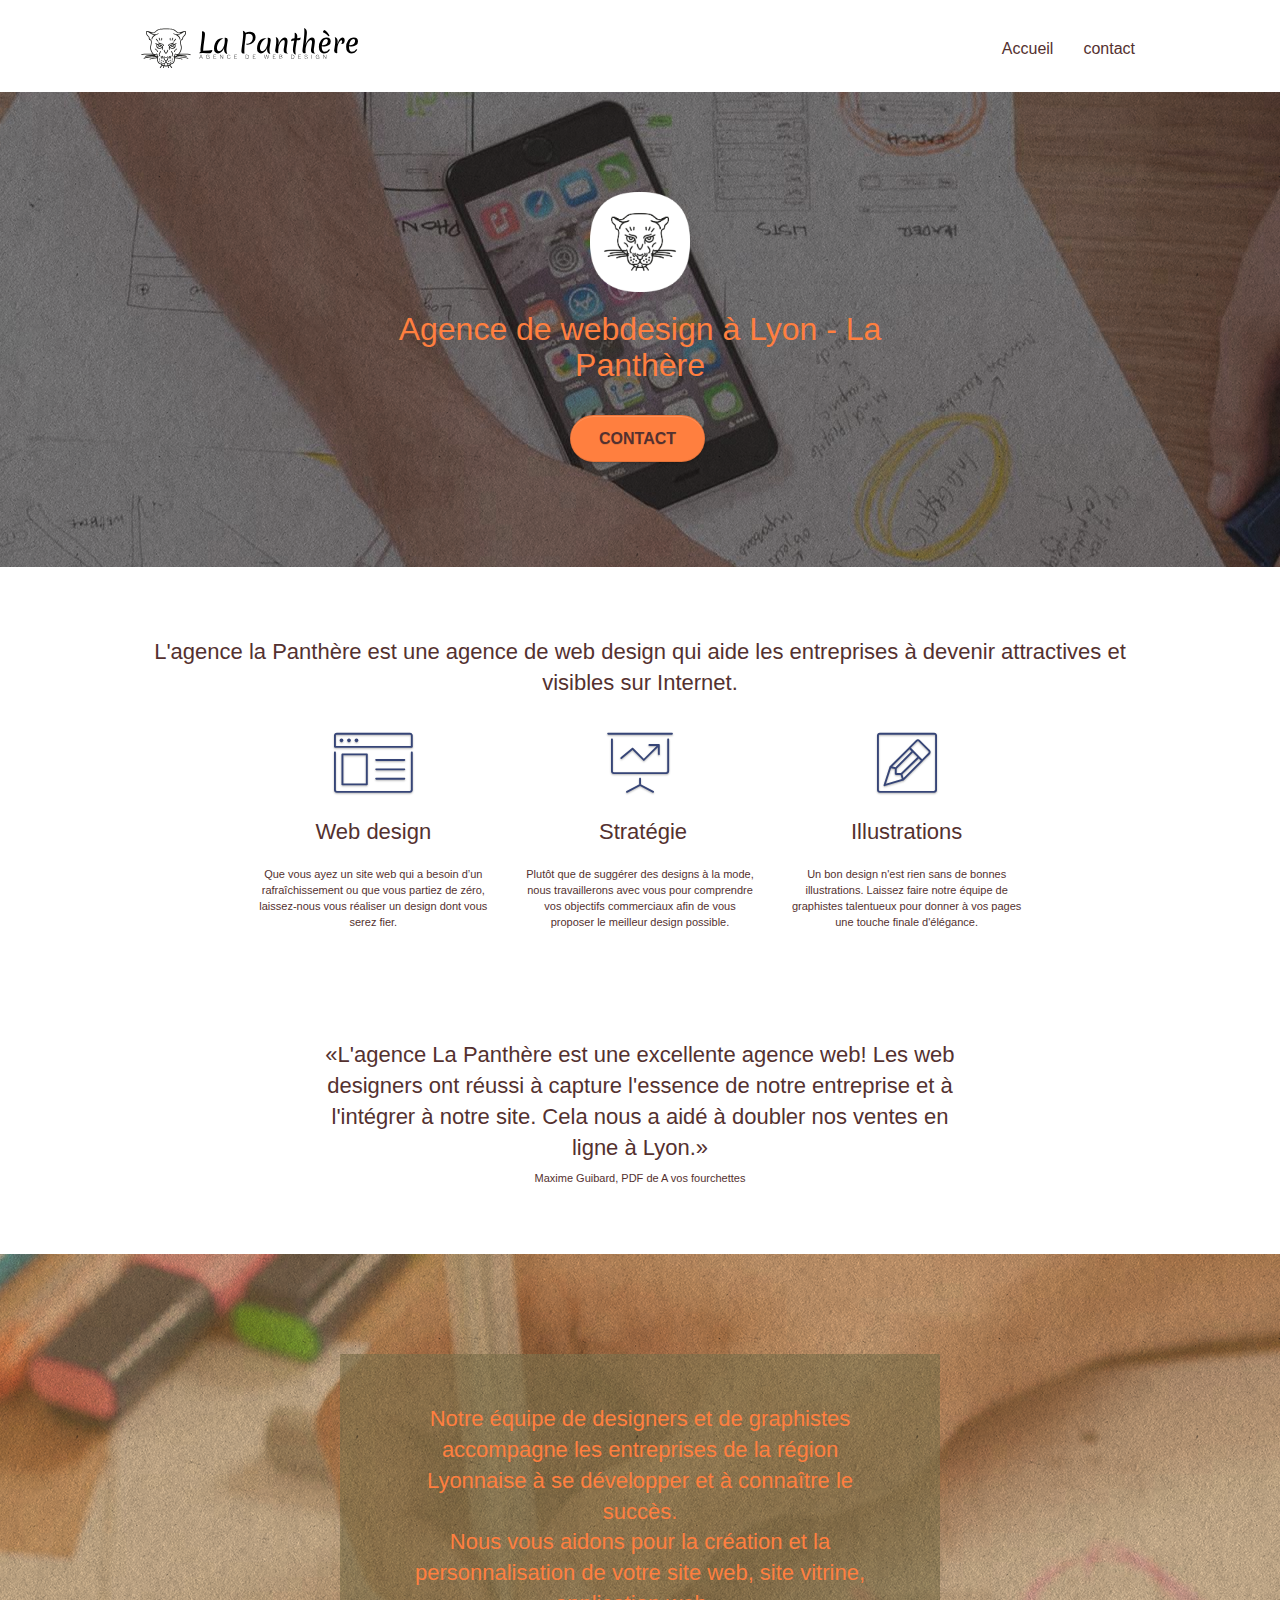
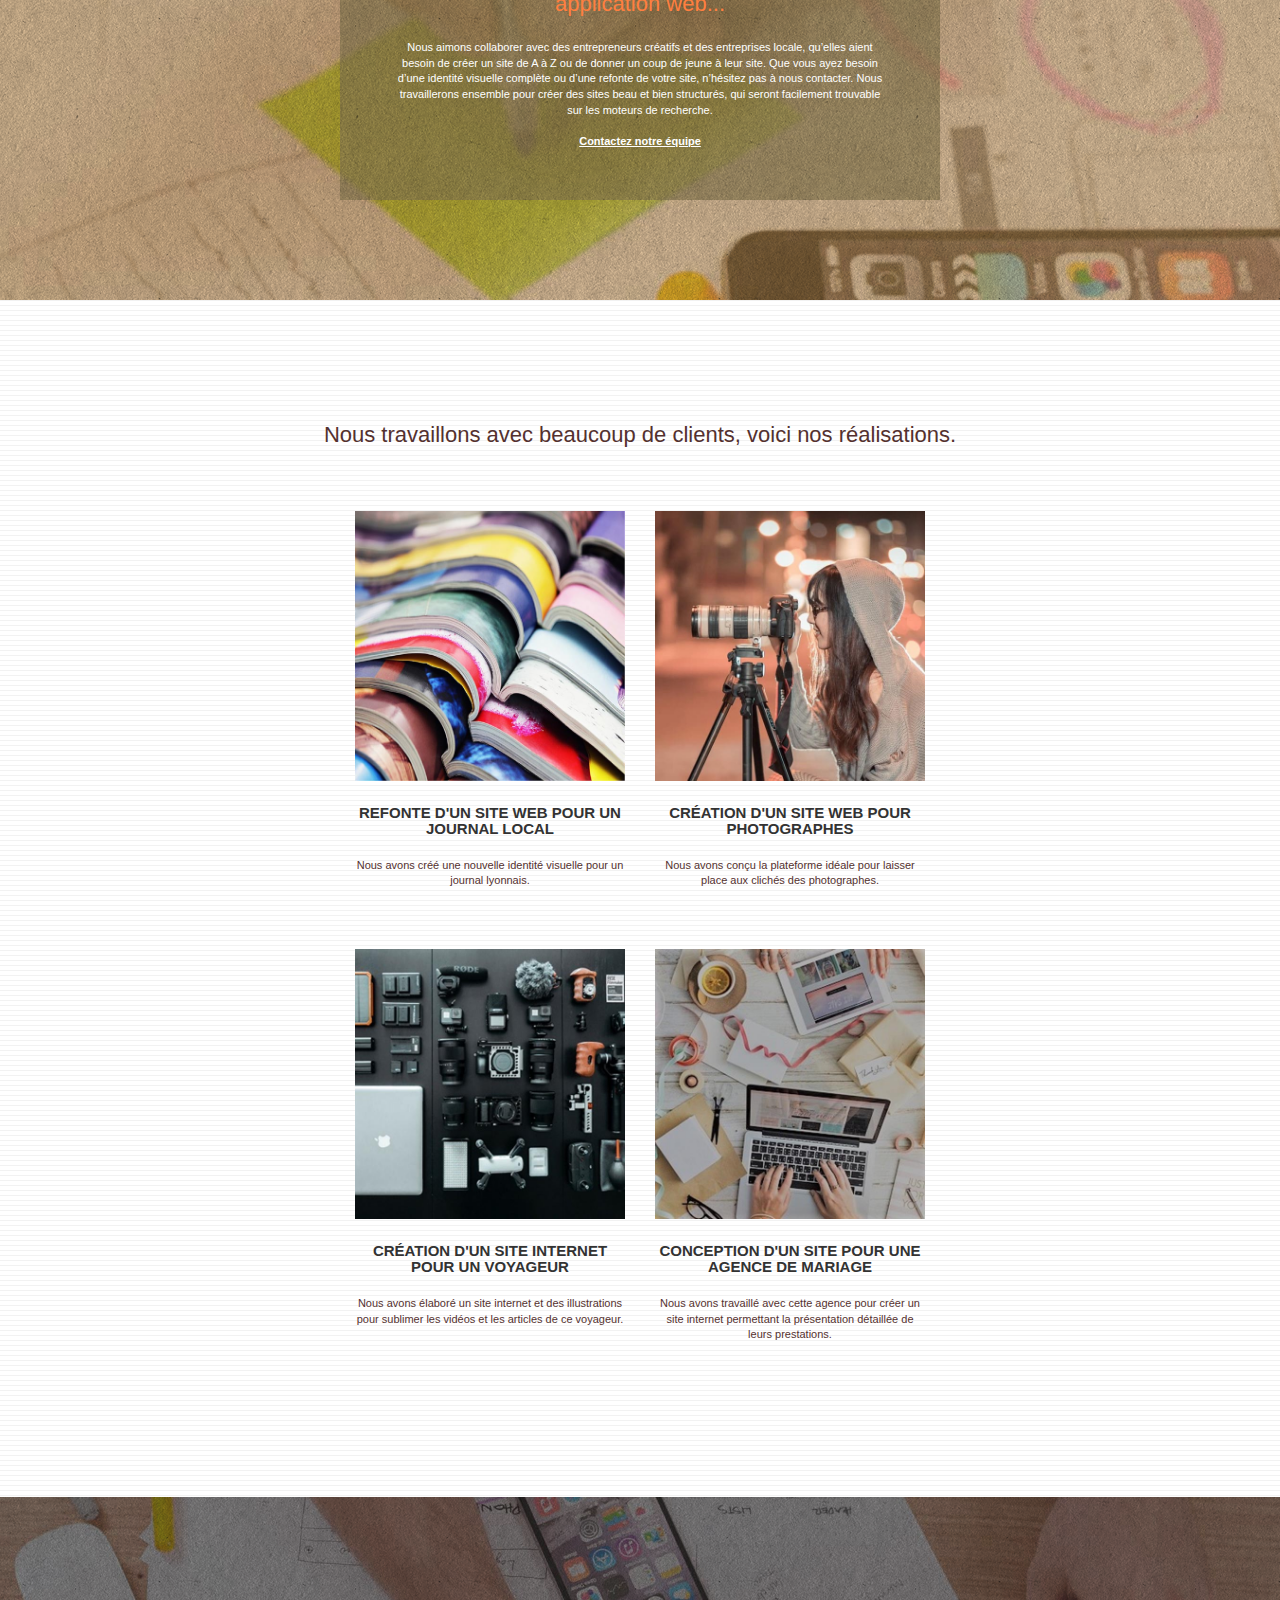
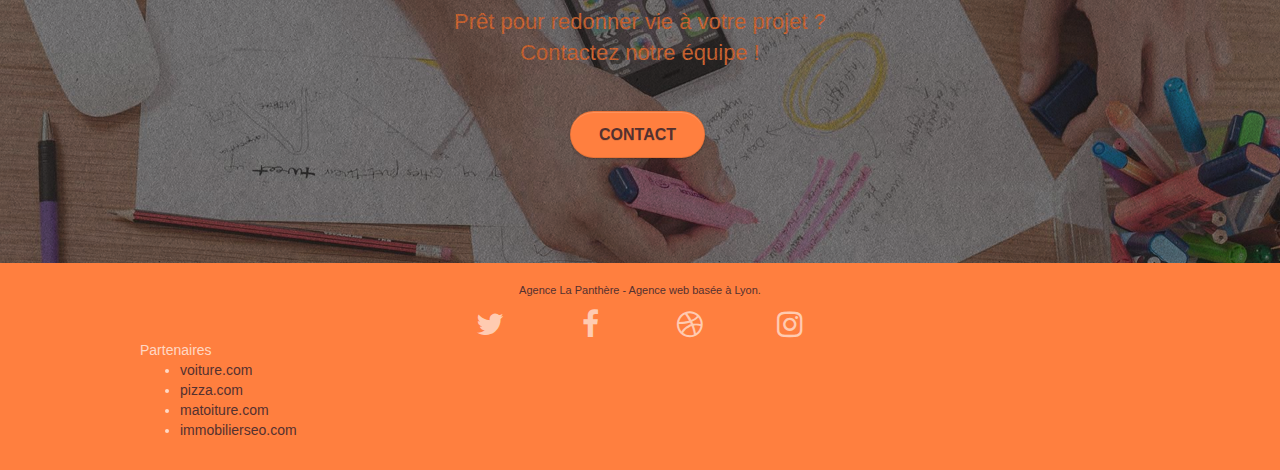
<file: index.html>
<!doctype html>
<html lang="fr">
<head>
    <meta charset="utf-8">
    <meta name="keywords" content="seo, google, site web, site internet, agence design paris, agence design, agence design,agence design,agence design,agence design,agence design,agence design,agence design,agence design">
    <meta name="description" content="L'agence de webdesign La Panthère à lyon est une entreprise spécialisée dans la création de designs pour vos sites internet. Nos experts vous accompagnent dans la personnalisation de votre projet.">
    <meta name="viewport" content="width=device-width, initial-scale=1.0, viewport-fit=cover">
    <link rel="shortcut icon" type="image/png" href="favicon.jpg">
    
	<link rel="stylesheet" type="text/css" href="./css/bootstrap.css">
	<link rel="stylesheet" type="text/css" href="style.css">
	<link rel="stylesheet" type="text/css" href="./css/font-awesome.css">
	<link rel="stylesheet" type="text/css" href="./css/et-line.css">
	
    
	<script src="./js/jquery-2.1.0.js" defer></script>
	<script src="./js/bootstrap.js" defer></script>
	<script src="./js/blocs.js" defer></script>
	<script src="./js/jquery.touchSwipe.js" defer></script>

    <title>Agence de webdesign à Lyon - La Panthère</title>

    

<!-- Analytics -->
 
<!-- Analytics END -->
    
</head>
<body>
<!-- Principal conteneur -->
<div class="page-container">
    
<!-- bloc-0 -->
<div class="bloc bgc-white l-bloc " id="bloc-0">
	<div class="container bloc-sm">

		<nav class="navbar row">
			<div class="navbar-header">
				<a class="navbar-brand" href="index.html"><img src="img/agence-la-panthere-monochrome.svg" alt="Logo de l'agence La panthère" height="40" /></a>
				<button id="nav-toggle" type="button" class="ui-navbar-toggle navbar-toggle" data-toggle="collapse" data-target=".navbar-1">
					<span class="sr-only">Toggle navigation</span><span class="icon-bar"></span><span class="icon-bar"></span><span class="icon-bar"></span>
				</button>
			</div>
			<div class="collapse navbar-collapse navbar-1 special-dropdown-nav">
				<ul class="site-navigation nav navbar-nav">
					<li>
						<a href="index.html">Accueil</a>
					</li>
					<li>
					</li>
					<li>
						<a href="contact.html">contact</a>
					</li>
				</ul>
			</div>
		</nav>
	</div>
</div>
<!-- bloc-0 END -->

<!-- bloc-1-presentation -->
<div class="bloc bgc-dark-slate-blue bg-banniere d-bloc bg-t-edge bloc-bg-texture texture-paper b-parallax" id="bloc-1-hero">
	<div class="container bloc-lg">
		<div class="row tight-width-whitespace">
			<div class="col-sm-12">
				<img src="img/logo.png" class="center-block image-resize-mode" width="100" alt="Logo de l'agence La Panthère" />
				<h1 class="text-center hero-bloc-text tc-white ">
					Agence de webdesign à Lyon - La Panthère
				</h1>
				<div class="text-center">
					<a href="contact.html" class="btn btn-lg btn-clean btn-rd cta-hero btn-atomic-tangerine" id="cta-hero">Contact</a>
				</div>
			</div>
		</div>
	</div>
</div>
<!-- bloc-1-presentation END -->

<!-- bloc-2-services -->
<div class="bloc bgc-white l-bloc" id="bloc-2-services">
	<div class="container bloc-md">
		<div class="row">
			<div class="col-sm-12 text-center">
				<h2>L'agence la Panthère est une agence de web design qui aide les entreprises à devenir attractives et visibles sur Internet.</h2>
			</div>
		</div>
		<div class="row voffset-lg med-width-whitespace">
			<div class="col-sm-4">
				<div class="text-center">
					<span class="et-icon-browser sm-shadow icon-dark-slate-blue icons icon-lg"></span>
				</div>
				<h2 class="mg-md text-center">
					Web design
				</h2>
				<p class="text-center ">
					Que vous ayez un site web qui a besoin d&rsquo;un rafraîchissement ou que vous partiez de zéro, laissez-nous vous réaliser un design dont vous serez fier.
				</p>
			</div>
			<div class="col-sm-4">
				<div class="text-center">
					<span class="et-icon-presentation sm-shadow icon-dark-slate-blue icons icon-lg"></span>
				</div>
				<h2 class="mg-md text-center">
					&nbsp;Stratégie
				</h2>
				<p class="text-center ">
					Plutôt que de suggérer des designs à la mode, nous travaillerons avec vous pour comprendre vos objectifs commerciaux afin de vous proposer le meilleur design possible.<br>
				</p>
			</div>
			<div class="col-sm-4">
				<div class="text-center">
					<span class="et-icon-edit sm-shadow icon-dark-slate-blue icons icon-lg"></span>
				</div>
				<h2 class="mg-md text-center">
					Illustrations
				</h2>
				<p class="text-center ">
					Un bon design n'est rien sans de bonnes illustrations. Laissez faire notre équipe de graphistes talentueux pour donner à vos pages une touche finale d'élégance.
				</p>
			</div>
		</div>
		<div class="row voffset-lg voffset">
			<div class="col-xs-12 col-md-8 col-md-offset-2 text-center">
				<h2><q>L'agence La Panthère est une excellente agence web! Les web designers ont réussi à capture l'essence de notre entreprise et à l'intégrer à notre site. Cela nous a aidé à doubler nos ventes en ligne à Lyon.</q>
				<p>Maxime Guibard, PDF de A vos fourchettes</p></h2>
			</div>
		</div>
	</div>
</div>
<!-- bloc-2-services END -->

<!-- bloc-3-what-i-do -->
<div class="bloc tc-white bgc-atomic-tangerine bg-presentation d-bloc bloc-bg-texture texture-paper b-parallax" id="bloc-3-what-i-do">
	<div class="container bloc-lg">
		<div class="row tight-width-whitespace black-background">
			<div class="col-sm-12">
				<h2 class="mg-md text-center tc-white">
					Notre équipe de designers et de graphistes accompagne les entreprises de la région Lyonnaise à se développer et à connaître le succès.<br> Nous vous aidons pour la création et la personnalisation de votre site web, site vitrine, application web...<br>
				</h2>
				<p class="text-center white">
					Nous aimons collaborer avec des entrepreneurs créatifs et des entreprises locale, qu’elles aient besoin de créer un site de A à Z ou de donner un coup de jeune à leur site. Que vous ayez besoin d’une identité visuelle complète ou d’une refonte de votre site, n’hésitez pas à nous contacter. Nous travaillerons ensemble pour créer des sites beau et bien structurés, qui seront facilement trouvable sur les moteurs de recherche. <br><br><a class="ltc-white bold-link" href="contact.html">Contactez notre équipe</a><br>
				</p>
			</div>
		</div>
	</div>
</div>
<!-- bloc-3-what-i-do END -->

<!-- bloc-4-portfolio -->
<div class="bloc bgc-white bg-lines-h2-bg bg-repeat l-bloc" id="bloc-4-portfolio">
	<div class="container bloc-lg">
		<div class="row">
			<div class="col-sm-12 text-center">
				<h2>Nous travaillons avec beaucoup de clients, voici nos réalisations.</h2>
			</div>
		</div>
		<div class="row tight-width-whitespace portfolio-row">
			<div class="col-sm-6">
				<a href="#" data-lightbox="img/1.jpg" data-gallery-id="gallery-1" data-caption="Refonte d'un site web pour un journal local" data-frame="snapshot-lb"><img src="img/1.jpg" alt="photographie d'une pile de magazines" class="img-responsive portfolio-thumb" /></a>
				<h3 class="mg-md text-center">
					Refonte d'un site web pour un journal local
				</h3>
				<p class="text-center">
					Nous avons créé une nouvelle identité visuelle pour un journal lyonnais.
				</p>
			</div>
			<div class="col-sm-6">
				<a href="#" data-lightbox="img/2.jpg" data-gallery-id="gallery-1" data-caption="Création d'un site web pour photographes" data-frame="snapshot-lb"><img src="img/2.jpg" class="img-responsive portfolio-thumb" alt="Photographie d'une photographe en action" /></a>
				<h3 class="mg-md text-center">
					Création d'un site web pour photographes
				</h3>
				<p class="text-center">
					Nous avons conçu la plateforme idéale pour laisser place aux clichés des photographes.
				</p>
			</div>
		</div>
		<div class="row tight-width-whitespace portfolio-row">
			<div class="col-sm-6">
				<a href="#" data-lightbox="img/3.jpg" data-gallery-id="gallery-1" data-caption="Création d'un site internet pour un voyageur" data-frame="snapshot-lb"><img src="img/3.jpg" class="img-responsive portfolio-thumb" alt="photographie de matériel de photographie"/></a>
				<h3 class="mg-md text-center">
					Création d'un site internet pour un voyageur
				</h3>
				<p class="text-center">
					Nous avons élaboré un site internet et des illustrations pour sublimer les vidéos et les articles de ce voyageur.
				</p>
			</div>
			<div class="col-sm-6">
				<a href="#" data-lightbox="img/4.jpg" data-gallery-id="gallery-1" data-caption="Conception d'un site pour une agence de mariage" data-frame="snapshot-lb"><img src="img/4.jpg" class="img-responsive portfolio-thumb" alt="photographie du bureau d'une organisatrice de mariage" /></a>
				<h3 class="mg-md text-center">
					Conception d'un site pour une agence de mariage
				</h3>
				<p class="text-center">
					Nous avons travaillé avec cette agence pour créer un site internet permettant la présentation détaillée de leurs prestations.
				</p>
			</div>
		</div>
	</div>
</div>
<!-- bloc-4-portfolio END -->

<!-- bloc-5-cta -->
<div class="bloc bgc-dark-slate-blue bg-banniere d-bloc bloc-bg-texture texture-paper" id="bloc-5-cta">
	<div class="container bloc-lg">
		<div class="row">
			<h2 class="mg-md text-center tc-white">
				Prêt pour redonner vie à votre projet ?<br>Contactez notre équipe !
			</h2>
			<div class="col-sm-12 text-center">
				<a href="contact.html" class="btn btn-atomic-tangerine btn-clean btn-rd btn-lg cta-hero">Contact</a>
			</div>
		</div>
	</div>
</div>
<!-- bloc-5-cta END -->

<!-- Footer - bloc-8 -->
<div class="bloc bgc-atomic-tangerine d-bloc" id="bloc-8">
	<div class="container bloc-sm">
		<div class="row">
			<div class="col-sm-12">
				<p class="text-center">
					Agence La Panthère - Agence web basée à Lyon.<br>
				</p>
				<div class="row row-no-gutters social">
					<div class="col-sm-3">
						<div class="text-center">
							<a class="social" href="index.html"><span class="fa fa-twitter icon-md"></span></a>
						</div>
					</div>
					<div class="col-sm-3">
						<div class="text-center">
							<a class="social" href="index.html"><span class="fa fa-facebook icon-md"></span></a>
						</div>
					</div>
					<div class="col-sm-3">
						<div class="text-center">
							<a class="social" href="index.html"><span class="fa fa-dribbble icon-md"></span></a>
						</div>
					</div>
					<div class="col-sm-3">
						<div class="text-center">
							<a class="social" href="index.html"><span class="fa fa-instagram icon-md"></span></a>
						</div>
					</div>
				</div>
				<div class="row">
					<div class="col-sm-4">
						Partenaires
							<ul>
								<li><a href="voiture.com">voiture.com</a></li>
								<li><a href="pizza.com">pizza.com</a></li>
								<li><a href="matoiture.com">matoiture.com</a></li>
								<li><a href="immobilierseo.com">immobilierseo.com</a></li>
							</ul>		
					</div>					
				</div>
			</div>
		</div>
	</div>
</div>
<!-- Footer - bloc-8 END -->

</div>
<!-- Principal conteneur END -->
    

</body>
</html>
</file>
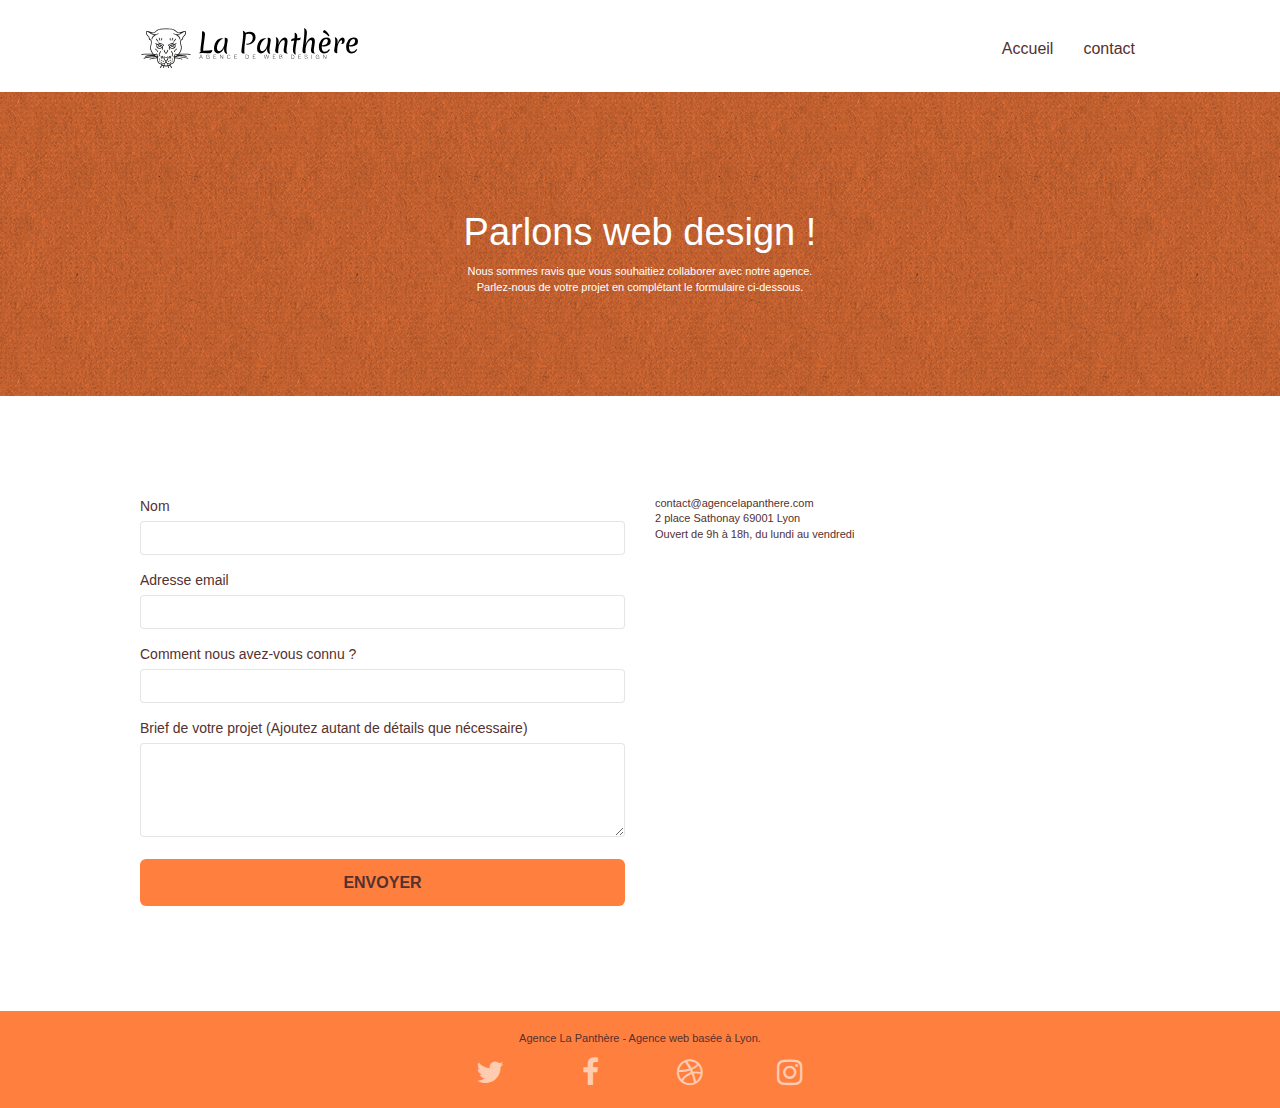
<file: contact.html>
<!doctype html>
<html lang="fr">
<head>
    <meta charset="utf-8">
    <meta name="keywords" content="">
    <meta name="description" content="L'agence de webdesign La Panthère à lyon est une entreprise spécialisée dans la création de designs pour vos sites internet. Nos experts vous accompagnent dans la personnalisation de votre projet.">
    <meta name="viewport" content="width=device-width, initial-scale=1.0, viewport-fit=cover">
    <link rel="shortcut icon" type="image/png" href="favicon.jpg">
    
	<link rel="stylesheet" type="text/css" href="./css/bootstrap.css">
	<link rel="stylesheet" type="text/css" href="style.css">
	<link rel="stylesheet" type="text/css" href="./css/font-awesome.css">
	<link rel="stylesheet" type="text/css" href="./css/et-line.css">
	
    
	<script src="./js/jquery-2.1.0.js" defer></script>
	<script src="./js/bootstrap.js" defer></script>
	<script src="./js/blocs.js" defer></script>
	<script src="./js/jqBootstrapValidation.js" defer></script>
	<script src="./js/formHandler.js" defer></script>
    <title>contact</title>

    
<!-- Analytics -->
 
<!-- Analytics END -->
    
</head>
<body>
<!-- Principal conteneur -->
<div class="page-container">
    
<!-- bloc-0 -->
<div class="bloc bgc-white l-bloc " id="bloc-0">
	<div class="container bloc-sm">
		<nav class="navbar row">
			<div class="navbar-header">
				<a class="navbar-brand" href="index.html"><img src="img/agence-la-panthere-monochrome.svg" alt="Logo agence La Panthère" height="40" /></a>
				<button id="nav-toggle" type="button" class="ui-navbar-toggle navbar-toggle" data-toggle="collapse" data-target=".navbar-1">
					<span class="sr-only">Toggle navigation</span><span class="icon-bar"></span><span class="icon-bar"></span><span class="icon-bar"></span>
				</button>
			</div>
			<div class="collapse navbar-collapse navbar-1 special-dropdown-nav">
				<ul class="site-navigation nav navbar-nav">
					<li>
						<a href="index.html">Accueil</a>
					</li>
					<li>
					</li>
					<li>
						<a href="contact.html">contact</a>
					</li>
				</ul>
			</div>
		</nav>
	</div>
</div>
<!-- bloc-0 END -->

<!-- bloc-6 -->
<div class="bloc bg-dots-bg bg-repeat bgc-atomic-tangerine d-bloc bloc-bg-texture texture-paper" id="bloc-6">
	<div class="container bloc-lg">
		<div class="row">
			<div class="col-sm-12">
				<h1 class="text-center hero-bloc-text ltc-white">
					Parlons web design !
				</h1>
				<p class="text-center mg-lg ltc-white tight-width-whitespace">
					Nous sommes ravis que vous souhaitiez collaborer avec notre agence.<br>
					Parlez-nous de votre projet en complétant le formulaire ci-dessous.
				</p>
			</div>
		</div>
	</div>
</div>
<!-- bloc-6 END -->

<!-- bloc-7 -->
<div class="bloc bgc-white l-bloc" id="bloc-7">
	<div class="container bloc-lg">
		<div class="row">
			<div class="col-sm-6">
				<form id="form_1" novalidate success-msg="Your message has been sent." fail-msg="Sorry it seems that our mail server is not responding, Sorry for the inconvenience!">
					<div class="form-group">
						<label>
							Nom
						</label>
						<input id="name" class="form-control" required />
					</div>
					<div class="form-group">
						<label>
							Adresse email
						</label>
						<input id="email" class="form-control" type="email" required />
					</div>
					<div class="form-group">
						<label>
							Comment nous avez-vous connu ?
						</label>
						<input class="form-control" type="email" required id="input_504" />
					</div>
					<div class="form-group">
						<label>
							Brief de votre projet (Ajoutez autant de détails que nécessaire)<br>
						</label><textarea id="message" class="form-control" rows="4" cols="50" required></textarea>
					</div> 
					<button class="bloc-button btn btn-lg btn-block cta-hero btn-atomic-tangerine" type="submit">
						Envoyer
					</button>
				</form>
			</div>
			<div class="col-sm-6">
				<p>
					contact@agencelapanthere.com<br>2 place Sathonay 69001 Lyon<br>Ouvert de 9h à 18h, du lundi au vendredi<br>
				</p>
			</div>
		</div>
	</div>
</div>
<!-- bloc-7 END -->

<!-- ScrollToTop Button -->
<a class="bloc-button btn btn-d scrollToTop" onclick="scrollToTarget('1')"><span class="fa fa-chevron-up"></span></a>
<!-- ScrollToTop Button END-->


<!-- Footer - bloc-8 -->
<div class="bloc bgc-atomic-tangerine d-bloc" id="bloc-8">
	<div class="container bloc-sm">
		<div class="row">
			<div class="col-sm-12">
				<p class="text-center">
					Agence La Panthère - Agence web basée à Lyon.<br>
				</p>
				<div class="row row-no-gutters social">
					<div class="col-sm-3">
						<div class="text-center">
							<a class="social" href="index.html"><span class="fa fa-twitter icon-md"></span></a>
						</div>
					</div>
					<div class="col-sm-3">
						<div class="text-center">
							<a class="social" href="index.html"><span class="fa fa-facebook icon-md"></span></a>
						</div>
					</div>
					<div class="col-sm-3">
						<div class="text-center">
							<a class="social" href="index.html"><span class="fa fa-dribbble icon-md"></span></a>
						</div>
					</div>
					<div class="col-sm-3">
						<div class="text-center">
							<a class="social" href="index.html"><span class="fa fa-instagram icon-md"></span></a>
						</div>
					</div>
				</div>
			</div>
		</div>
	</div>
</div>
<!-- Footer - bloc-8 END -->

</div>
<!-- Principal conteneur END -->
    

</body>
</html>
</file>
<file: style.css>
body {
    margin: 0;
    padding: 0;
    background: #FFF;
    overflow-x: hidden;
    -webkit-font-smoothing: antialiased;
    -moz-osx-font-smoothing: grayscale;
}

a,
button {
    transition: all .3s ease-in-out;
    outline: none!important;
}

a:hover {
    text-decoration: none;
    cursor: pointer;
}

#page-loading-blocs-notifaction {
    position: fixed;
    top: 0;
    bottom: 0;
    width: 100%;
    z-index: 100000;
    background: #FFFFFF url("img/pageload-spinner.gif") no-repeat center center;
}

.bloc {
    width: 100%;
    clear: both;
    background: 50% 50% no-repeat;
    padding: 0 50px;
    -webkit-background-size: cover;
    -moz-background-size: cover;
    -o-background-size: cover;
    background-size: cover;
    position: relative;
}

.bloc .container {
    padding-left: 0;
    padding-right: 0;
}

.bloc-lg {
    padding: 100px 50px;
}

.bloc-md {
    padding: 50px;
}

.bloc-sm {
    padding: 20px 50px;
}

.bg-center,
.bg-l-edge,
.bg-r-edge,
.bg-t-edge,
.bg-b-edge,
.bg-tl-edge,
.bg-bl-edge,
.bg-tr-edge,
.bg-br-edge,
.bg-repeat {
    -webkit-background-size: auto!important;
    -moz-background-size: auto!important;
    -o-background-size: auto!important;
    background-size: auto!important;
}

.bg-repeat {
    background: repeat;
}

.bg-t-edge {
    background: top no-repeat;
}

.bloc-bg-texture::before {
    content: "";
    background-size: 2px 2px;
    position: absolute;
    top: 0;
    bottom: 0;
    left: 0;
    right: 0;
}

.texture-paper::before {
    background: url("img/texture-paper.png");
    background-size: 280px 280px;
}

.d-bloc {
    color: rgba(255, 255, 255, .7);
}

.d-bloc button:hover {
    color: rgba(255, 255, 255, .9);
}

.d-bloc .icon-round,
.d-bloc .icon-square,
.d-bloc .icon-rounded,
.d-bloc .icon-semi-rounded-a,
.d-bloc .icon-semi-rounded-b {
    border-color: rgba(255, 255, 255, .9);
}

.d-bloc .divider-h span {
    border-color: rgba(255, 255, 255, .2);
}

.d-bloc .a-btn,
.d-bloc .navbar a,
.d-bloc .navbar-brand,
.d-bloc a .icon-sm,
.d-bloc a .icon-md,
.d-bloc a .icon-lg,
.d-bloc a .icon-xl,
.d-bloc h1 a,
.d-bloc h2 a,
.d-bloc h3 a,
.d-bloc h4 a,
.d-bloc h5 a,
.d-bloc h6 a,
.d-bloc p a {
    color: rgba(255, 255, 255, .6);
}

.d-bloc .a-btn:hover,
.d-bloc .navbar a:hover,
.d-bloc .navbar-brand:hover,
.d-bloc a:hover .icon-sm,
.d-bloc a:hover .icon-md,
.d-bloc a:hover .icon-lg,
.d-bloc a:hover .icon-xl,
.d-bloc h1 a:hover,
.d-bloc h2 a:hover,
.d-bloc h3 a:hover,
.d-bloc h4 a:hover,
.d-bloc h5 a:hover,
.d-bloc h6 a:hover,
.d-bloc p a:hover {
    color: rgba(255, 255, 255, 1);
}

.d-bloc .navbar-toggle .icon-bar {
    background: rgba(255, 255, 255, 1);
}

.d-bloc .btn-wire,
.d-bloc .btn-wire:hover {
    color: rgba(255, 255, 255, 1);
    border-color: rgba(255, 255, 255, 1);
}

.d-bloc .panel {
    color: rgba(0, 0, 0, .5);
}

.d-bloc .panel button:hover {
    color: rgba(0, 0, 0, .7);
}

.d-bloc .panel icon {
    border-color: rgba(0, 0, 0, .7);
}

.d-bloc .panel .divider-h span {
    border-color: rgba(0, 0, 0, .1);
}

.d-bloc .panel .a-btn {
    color: rgba(0, 0, 0, .6);
}

.d-bloc .panel .a-btn:hover {
    color: rgba(0, 0, 0, 1);
}

.d-bloc .panel .btn-wire,
.d-bloc .panel .btn-wire:hover {
    color: rgba(0, 0, 0, .7);
    border-color: rgba(0, 0, 0, .3);
}

.d-bloc .panel,
.l-bloc {
    color: rgba(0, 0, 0, .5);
}

.d-bloc .panel button:hover,
.l-bloc button:hover {
    color: rgba(0, 0, 0, .7);
}

.l-bloc .icon-round,
.l-bloc .icon-square,
.l-bloc .icon-rounded,
.l-bloc .icon-semi-rounded-a,
.l-bloc .icon-semi-rounded-b {
    border-color: rgba(0, 0, 0, .7);
}

.d-bloc .panel .divider-h span,
.l-bloc .divider-h span {
    border-color: rgba(0, 0, 0, .1);
}

.d-bloc .panel .a-btn,
.l-bloc .a-btn,
.l-bloc .navbar a,
.l-bloc .navbar-brand,
.l-bloc a .icon-sm,
.l-bloc a .icon-md,
.l-bloc a .icon-lg,
.l-bloc a .icon-xl,
.l-bloc h1 a,
.l-bloc h2 a,
.l-bloc h3 a,
.l-bloc h4 a,
.l-bloc h5 a,
.l-bloc h6 a,
.l-bloc p a {
    color: rgba(0, 0, 0, .6);
}

.d-bloc .panel .a-btn:hover,
.l-bloc .a-btn:hover,
.l-bloc .navbar a:hover,
.l-bloc .navbar-brand:hover,
.l-bloc a:hover .icon-sm,
.l-bloc a:hover .icon-md,
.l-bloc a:hover .icon-lg,
.l-bloc a:hover .icon-xl,
.l-bloc h1 a:hover,
.l-bloc h2 a:hover,
.l-bloc h3 a:hover,
.l-bloc h4 a:hover,
.l-bloc h5 a:hover,
.l-bloc h6 a:hover,
.l-bloc p a:hover {
    color: rgba(0, 0, 0, 1);
}

.l-bloc .navbar-toggle .icon-bar {
    color: rgba(0, 0, 0, .6);
}

.d-bloc .panel .btn-wire,
.d-bloc .panel .btn-wire:hover,
.l-bloc .btn-wire,
.l-bloc .btn-wire:hover {
    color: rgba(0, 0, 0, .7);
    border-color: rgba(0, 0, 0, .3);
}

.voffset {
    margin-top: 30px;
}

.voffset-lg {
    margin-top: 80px;
}

.row-no-gutters {
    margin-right: 0;
    margin-left: 0;
}

.row.row-no-gutters > [class^="col-"],
.row.row-no-gutters > [class*=" col-"] {
    padding-right: 0;
    padding-left: 0;
}

#bloc-1-hero h1 {
    font-size: 32px;
}

.navbar {
    margin-bottom: 0;
    z-index: 1;
}

.navbar-brand {
    height: auto;
    padding: 3px 15px;
    font-size: 25px;
    font-weight: normal;
    font-weight: 600;
    line-height: 44px;
}

.navbar-brand img {
    max-height: 200px;
    margin: 0 5px 0 0;
    display: inline;
}

.navbar-brand img[src$=svg] {
    min-width: 100px;
}

.nav-center .navbar-brand img {
    margin: 0;
}

.navbar .nav {
    padding-top: 2px;
    margin-right: -16px;
    float: right;
    z-index: 1;
}

.nav > li {
    float: left;
    margin-top: 4px;
    font-size: 16px;
}

.navbar-nav .open .dropdown-menu > li > a {
    text-align: inherit;
}

.nav > li a:hover,
.nav > li a:focus {
    background: transparent;
}

.navbar-toggle {
    margin: 10px 10px 0 0;
    border: 0px;
}

.navbar-toggle:hover {
    background: transparent!important;
}

.navbar-toggle .icon-bar {
    background-color: rgba(0, 0, 0, .5);
    width: 26px;
}

.nav-invert .navbar .nav {
    float: left;
}

.nav-invert .navbar-header,
.nav-invert .navbar-brand {
    float: right;
    position: relative;
    z-index: 2;
}

@media (min-width: 768px) {
    .site-navigation {
        position: absolute;
        top: 50%;
        right: 20px;
        transform: translate(0, -50%);
        -webkit-transform: translateY(-50%);
    }
    .nav > li .dropdown-menu a,
    .nav > li .dropdown-menu a:hover {
        color: #484848;
    }
    .nav-invert .site-navigation {
        left: 0;
        right: 0;
    }
    .nav-center {
        text-align: center;
    }
    .nav-center .navbar-header {
        width: 100%;
    }
    .nav-center .navbar-header,
    .nav-center .navbar-brand,
    .nav-center .nav > li {
        float: none;
        display: inline-block;
    }
    .nav-center .site-navigation {
        position: relative;
        width: 100%;
        right: 0;
        margin-right: 0px;
        margin-top: 20px;
    }
    .nav-center.mini-nav .navbar-toggle {
        float: none;
        margin: 10px auto 0;
    }
}

.nav > li > .dropdown a {
    background: none!important;
    display: block;
    padding: 14px 15px;
}

nav .caret {
    margin: 0 5px;
}

.dropdown-menu .dropdown-menu {
    top: -8px;
    left: 100%;
}

.dropdown-menu .dropmenu-flow-right {
    top: 100%;
    left: 0;
    margin-left: -1px;
    border-top-left-radius: 0;
    border-top-right-radius: 0;
}

.dropdown-menu .dropdown span {
    border: 4px solid black;
    border-top-color: transparent;
    border-right-color: transparent;
    border-bottom-color: transparent;
    margin: 6px -5px 0 0!important;
    float: right;
}

.mg-md {
    margin-top: 10px;
    margin-bottom: 20px;
}

.mg-lg {
    margin-top: 10px;
    margin-bottom: 40px;
}

.btn {
    margin: 0 5px 5px 0;
}

.btn.pull-right {
    margin: 0 0 5px 5px;
}

.btn-d,
.btn-d:hover,
.btn-d:focus {
    color: #FFF;
    background: rgba(0, 0, 0, .3);
}

button {
    outline: none!important;
}

.btn-rd {
    border-radius: 40px;
}

.btn-clean {
    border: 1px solid rgba(0, 0, 0, .08);
    border-bottom-color: rgba(0, 0, 0, .1);
    text-shadow: 0 1px 0 rgba(0, 0, 1, .1);
    box-shadow: 0 1px 3px rgba(0, 0, 1, .25), inset 0 1px 0 0 rgba(255, 255, 255, .15);
}

.icon-md {
    font-size: 30px!important;
}

.icon-lg {
    font-size: 60px!important;
}

.sm-shadow {
    text-shadow: 0 1px 2px rgba(0, 0, 0, .3);
}

.panel-sq,
.panel-sq .panel-heading,
.panel-sq .panel-footer {
    border-radius: 0;
}

.panel-rd {
    border-radius: 30px;
}

.panel-rd .panel-heading {
    border-radius: 29px 29px 0 0;
}

.panel-rd .panel-footer {
    border-radius: 0 0 29px 29px;
}

.form-control {
    border-color: rgba(0, 0, 0, .1);
    box-shadow: none;
}

.scrollToTop {
    width: 40px;
    height: 40px;
    position: fixed;
    bottom: 20px;
    right: 20px;
    opacity: 0;
    z-index: 500;
    transition: all .3s ease-in-out;
}

.scrollToTop span {
    margin-top: 6px;
}

.showScrollTop {
    font-size: 14px;
    opacity: 1;
}

a[data-lightbox] {
    position: relative;
    display: block;
    text-align: center;
}

a[data-lightbox]:hover::before {
    content: "+";
    font-family: "HelveticaNeue-Light", "Helvetica Neue Light", "Helvetica Neue", Helvetica, Arial;
    font-size: 32px;
    width: 50px;
    height: 50px;
    margin-left: -25px;
    border-radius: 50%;
    background: rgba(0, 0, 0, .6);
    color: #FFF;
    font-weight: 100;
    z-index: 1;
    position: absolute;
    top: 50%;
    transform: translateY(-50%);
    -webkit-transform: translateY(-50%);
}

a[data-lightbox]:hover img {
    opacity: 0.6;
    -webkit-animation-fill-mode: none;
    animation-fill-mode: none;
}

#lightbox-modal {
    display: flex;
    align-items: center;
}

#lightbox-modal .modal-dialog {
    width: 90%;
    max-width: 900px;
    margin: 0 auto 0;
}

#lightbox-modal .modal-dialog img {
    max-height: 90vh;
    margin: 0 auto;
}

.lightbox-caption {
    padding: 20px;
    color: #FFF;
    background: rgba(0, 0, 0, .5);
    position: absolute;
    left: 15px;
    right: 15px;
    bottom: 5px;
}

.close-lightbox {
    color: #FFF;
    font-size: 30px;
    position: absolute;
    top: 20px;
    right: 20px;
    z-index: 20;
    background: rgba(0, 0, 0, .5);
    border: none;
    line-height: 30px;
    padding: 0 9px 5px;
    opacity: 0.3;
}

.close-lightbox:hover,
.next-lightbox:hover,
.prev-lightbox:hover {
    opacity: 1.0;
    color: #FFF;
}

.next-lightbox,
.prev-lightbox {
    font-size: 20px;
    color: rgba(255, 255, 255, .9);
    background: rgba(0, 0, 0, .5);
    transition: all .2s ease-in-out;
    position: absolute;
    top: 45%;
    z-index: 1;
    opacity: 0.4;
}

.next-lightbox {
    padding: 6px 8px 1px 13px;
    right: 25px;
}

.prev-lightbox {
    padding: 6px 13px 1px 10px;
    left: 25px;
}

.snapshot-lb .modal-body {
    padding-bottom: 45px;
}

.snapshot-lb .lightbox-caption {
    padding: 0;
    color: rgba(0, 0, 0, .5);
    background: none;
}

h1,
h2,
h3,
h4,
h5,
h6,
p,
label,
.btn,
a {
    font-family: "helvetica";
    font-weight: 400;
    color: #54312F!important;
}

.container {
    max-width: 1000px;
}

.hero-bloc-text {
    font-size: 38px;
}

.hero-bloc-text-sub {
    font-size: 36px;
}

.statement-bloc-text {
    line-height: 26px;
    font-style: italic;
    font-size: 20px;
    text-align: center;
    font-weight: lighter;
    max-width: 520px;
    margin: auto auto auto auto;
}

p {
    font-size: 11px;
}

.tight-width-whitespace {
    max-width: 600px;
    margin: auto auto auto auto;
}

.h1 {
    font-size: 20px;
    font-family: "Open Sans";
}

.cta-hero {
    margin-top: 22px;
    color: #FFFFFF!important;
    text-transform: uppercase;
    padding: 12px 28px 12px 28px;
    font-size: 16px;
    font-weight: 700;
}

.social {
    max-width: 400px;
    margin: auto auto auto auto;
}

h2 {
    font-size: 22px;
    line-height: 1.4em;
}

h3 {
    font-size: 15px;
    text-transform: uppercase;
    font-weight: 700;
    color: #333333!important;
}

.med-width-whitespace {
    max-width: 800px;
    margin: auto auto auto auto;
    box-shadow: 0px 0px 0px #000000;
}

h1 {
    color: #333333!important;
}

h4 {
    color: #333333!important;
}

.icons {
    margin-bottom: 14px;
    margin-top: 24px;
}

.white {
    color: #FFFFFF!important;
}

.portfolio-thumb {
    margin-bottom: 24px;
}

.portfolio-row {
    margin-bottom: 44px;
    margin-top: 50px;
}

.avatar {
    box-shadow: 0px 4px 9px rgba(0, 0, 0, 0.3);
}

.black-background {
    background-color: rgba(165, 147, 99, 0.7);
    padding: 40px 40px 40px 40px;
}

.bold-link {
    font-weight: 900;
    text-decoration: underline!important;
}

.bgc-white {
    background-color: #FFFFFF;
}

.bgc-dark-slate-blue {
    background-color: #364577;
}

.bgc-atomic-tangerine {
    background-color: #ff7f3f;
}

.tc-white {
    color:#ff7f3f!important;
}

.btn-atomic-tangerine {
    background:#ff7f3f;
    color: #54312F!important;
}

.btn-atomic-tangerine:hover {
    background: #c27956!important;
    color: #FFFFFF!important;
}

.ltc-white {
    color: #FFFFFF!important;
}

.ltc-white:hover {
    color: #cccccc!important;
}

.ltc-atomic-tangerine {
    color: #ff7f3f!important;
}

.ltc-atomic-tangerine:hover {
    color: #c27956!important;
}

.icon-dark-slate-blue {
    color: #364577!important;
    border-color: #364577!important;
}

.bg-dots-bg {
    background-image: url("img/dots-bg.png");
}

.bg-lines-h2-bg {
    background-image: url("img/lines-h2-bg.png");
}

.bg-banniere {
    background-image: url("img/Large/agence-la-panthere.jpg");
}

.bg-presentation {
    background-image: url("img/Large/image-de-presentation.jpg");
}

@media (max-width: 1024px) {
    .bloc {
        padding-left: 20px;
        padding-right: 20px;
    }
    .bloc.full-width-bloc,
    .bloc-tile-2.full-width-bloc .container,
    .bloc-tile-3.full-width-bloc .container,
    .bloc-tile-4.full-width-bloc .container {
        padding-left: 0;
        padding-right: 0;
    }
}

@media (max-width: 992px) and (min-width: 768px) {
    .navbar .nav {
        max-width: 80%
    }
    .nav-center.navbar .nav {
        max-width: 100%
    }
}

@media (max-width: 991px) {
    .container {
        width: 100%;
    }
    .page-container,
    #hero-bloc {
        overflow-x: hidden;
        position: relative;
    }
    .bloc {
        padding-left: constant(safe-area-inset-left);
        padding-right: constant(safe-area-inset-right);
    }
    .bloc-group,
    .bloc-group .bloc {
        display: block;
        width: 100%;
    }
    .bloc-fill-screen .fill-bloc-top-edge,
    .bloc-fill-screen .fill-bloc-bottom-edge {
        padding: 0 20px;
        padding-left: constant(safe-area-inset-left);
        padding-right: constant(safe-area-inset-right);
    }
}

@media (max-width: 767px) {    
    .page-container {
        overflow-x: hidden;
        position: relative;
    }
    h1,
    h2,
    h3,
    h4,
    h5,
    h6,
    p,
    #disqus_thread {
        padding-left: 10px!important;
        padding-right: 10px!important;
    }
    .b-parallax {
        background-attachment: scroll;
    }
    .navbar .nav {
        padding-top: 0;
        border-top: 1px solid rgba(0, 0, 0, .2);
        float: none!important;
    }
    .navbar.row {
        margin-left: 0;
        margin-right: 0;
    }
    .site-navigation {
        position: inherit;
        transform: none;
        -webkit-transform: none;
        -ms-transform: none;
    }
    .nav > li {
        margin-top: 0;
        border-bottom: 1px solid rgba(0, 0, 0, .1);
        background: rgba(0, 0, 0, .05);
        text-align: left;
        padding-left: 15px;
        width: 100%;
    }
    .nav > li:hover {
        background: rgba(0, 0, 0, .08);
    }
    .dropdown .dropdown a .caret {
        float: none;
        margin: 5px 0 0 10px!important;
        border: 4px solid black;
        border-bottom-color: transparent;
        border-right-color: transparent;
        border-left-color: transparent;
    }
    #hero-bloc .navbar .nav {
        background: rgba(0, 0, 0, .8);
    }
    #hero-bloc .navbar .nav a {
        color: rgba(255, 255, 255, .6);
    }
    .hero {
        padding: 50px 0;
    }
    .hero-nav {
        left: -1px;
        right: -1px;
    }
    .navbar-collapse {
        padding: 0;
        overflow-x: hidden;
        -webkit-box-shadow: none;
        box-shadow: none;
    }
    .navbar-brand img {
        max-height: 40px;
        width: auto;
    }
    .nav-invert .navbar-header {
        float: none;
        width: 100%;
    }
    .nav-invert .navbar-toggle {
        float: left;
        margin-left: 10px;
    }
    .bloc {
        padding-left: 0;
        padding-right: 0;
    }
    .bloc-xxl,
    .bloc-xl,
    .bloc-lg {
        padding: 40px 0;
    }
    .bloc-sm,
    .bloc-md {
        padding-left: 0;
        padding-right: 0;
    }
    .bloc-tile-2 .container,
    .bloc-tile-3 .container,
    .bloc-tile-4 .container,
    .bloc-fill-screen .fill-bloc-top-edge,
    .bloc-fill-screen .fill-bloc-bottom-edge {
        padding-left: 0;
        padding-right: 0;
    }
    .a-block {
        padding: 0 10px;
    }
    .btn-dwn {
        display: none;
    }
    .voffset {
        margin-top: 5px;
    }
    .voffset-md {
        margin-top: 20px;
    }
    .voffset-lg {
        margin-top: 30px;
    }
    form {
        padding: 5px;
    }
    .close-lightbox {
        display: inline-block;
    }
    .blocsapp-device-iphone5 {
        background-size: 216px 425px;
        padding-top: 60px;
        width: 216px;
        height: 425px;
    }
    .blocsapp-device-iphone5 img {
        width: 180px;
        height: 320px;
    }
}

@media (max-width: 400px) {
    .bloc {
        padding-left: 0;
        padding-right: 0;
    }
    .bg-banniere {
        background-image: url("img/Small/agence-la-panthere.jpg");
    }
    .bg-presentation {
        background-image: url("img/Small/image-de-presentation.jpg");
    }
}

@media (max-width: 767px) {
    .bloc-mob-center-text {
        text-align: center;
    }
}
</file>
<file: css/et-line.css>
@font-face {
    font-family: et-line;
    src: url(../fonts/et-line.eot);
    src: url(../fonts/et-line.eot?#iefix) format('embedded-opentype'), url(../fonts/et-line.woff) format('woff'), url(../fonts/et-line.ttf) format('truetype'), url(../fonts/et-line.svg#et-line) format('svg');
    font-weight: 400;
    font-style: normal
}

.et-icon-adjustments,
.et-icon-alarmclock,
.et-icon-anchor,
.et-icon-aperture,
.et-icon-attachment,
.et-icon-bargraph,
.et-icon-basket,
.et-icon-beaker,
.et-icon-bike,
.et-icon-book-open,
.et-icon-briefcase,
.et-icon-browser,
.et-icon-calendar,
.et-icon-camera,
.et-icon-caution,
.et-icon-chat,
.et-icon-circle-compass,
.et-icon-clipboard,
.et-icon-clock,
.et-icon-cloud,
.et-icon-compass,
.et-icon-desktop,
.et-icon-dial,
.et-icon-document,
.et-icon-documents,
.et-icon-download,
.et-icon-dribbble,
.et-icon-edit,
.et-icon-envelope,
.et-icon-expand,
.et-icon-facebook,
.et-icon-flag,
.et-icon-focus,
.et-icon-gears,
.et-icon-genius,
.et-icon-gift,
.et-icon-global,
.et-icon-globe,
.et-icon-googleplus,
.et-icon-grid,
.et-icon-happy,
.et-icon-hazardous,
.et-icon-heart,
.et-icon-hotairballoon,
.et-icon-hourglass,
.et-icon-key,
.et-icon-laptop,
.et-icon-layers,
.et-icon-lifesaver,
.et-icon-lightbulb,
.et-icon-linegraph,
.et-icon-linkedin,
.et-icon-lock,
.et-icon-magnifying-glass,
.et-icon-map,
.et-icon-map-pin,
.et-icon-megaphone,
.et-icon-mic,
.et-icon-mobile,
.et-icon-newspaper,
.et-icon-notebook,
.et-icon-paintbrush,
.et-icon-paperclip,
.et-icon-pencil,
.et-icon-phone,
.et-icon-picture,
.et-icon-pictures,
.et-icon-piechart,
.et-icon-presentation,
.et-icon-pricetags,
.et-icon-printer,
.et-icon-profile-female,
.et-icon-profile-male,
.et-icon-puzzle,
.et-icon-quote,
.et-icon-recycle,
.et-icon-refresh,
.et-icon-ribbon,
.et-icon-rss,
.et-icon-sad,
.et-icon-scissors,
.et-icon-scope,
.et-icon-search,
.et-icon-shield,
.et-icon-speedometer,
.et-icon-strategy,
.et-icon-streetsign,
.et-icon-tablet,
.et-icon-target,
.et-icon-telescope,
.et-icon-toolbox,
.et-icon-tools,
.et-icon-tools-2,
.et-icon-trophy,
.et-icon-tumblr,
.et-icon-twitter,
.et-icon-upload,
.et-icon-video,
.et-icon-wallet,
.et-icon-wine {
    font-family: et-line;
    speak: none;
    font-style: normal;
    font-weight: 400;
    font-variant: normal;
    text-transform: none;
    line-height: 1;
    -webkit-font-smoothing: antialiased;
    -moz-osx-font-smoothing: grayscale;
    display: inline-block
}

.et-icon-mobile:before {
    content: "\e000"
}

.et-icon-laptop:before {
    content: "\e001"
}

.et-icon-desktop:before {
    content: "\e002"
}

.et-icon-tablet:before {
    content: "\e003"
}

.et-icon-phone:before {
    content: "\e004"
}

.et-icon-document:before {
    content: "\e005"
}

.et-icon-documents:before {
    content: "\e006"
}

.et-icon-search:before {
    content: "\e007"
}

.et-icon-clipboard:before {
    content: "\e008"
}

.et-icon-newspaper:before {
    content: "\e009"
}

.et-icon-notebook:before {
    content: "\e00a"
}

.et-icon-book-open:before {
    content: "\e00b"
}

.et-icon-browser:before {
    content: "\e00c"
}

.et-icon-calendar:before {
    content: "\e00d"
}

.et-icon-presentation:before {
    content: "\e00e"
}

.et-icon-picture:before {
    content: "\e00f"
}

.et-icon-pictures:before {
    content: "\e010"
}

.et-icon-video:before {
    content: "\e011"
}

.et-icon-camera:before {
    content: "\e012"
}

.et-icon-printer:before {
    content: "\e013"
}

.et-icon-toolbox:before {
    content: "\e014"
}

.et-icon-briefcase:before {
    content: "\e015"
}

.et-icon-wallet:before {
    content: "\e016"
}

.et-icon-gift:before {
    content: "\e017"
}

.et-icon-bargraph:before {
    content: "\e018"
}

.et-icon-grid:before {
    content: "\e019"
}

.et-icon-expand:before {
    content: "\e01a"
}

.et-icon-focus:before {
    content: "\e01b"
}

.et-icon-edit:before {
    content: "\e01c"
}

.et-icon-adjustments:before {
    content: "\e01d"
}

.et-icon-ribbon:before {
    content: "\e01e"
}

.et-icon-hourglass:before {
    content: "\e01f"
}

.et-icon-lock:before {
    content: "\e020"
}

.et-icon-megaphone:before {
    content: "\e021"
}

.et-icon-shield:before {
    content: "\e022"
}

.et-icon-trophy:before {
    content: "\e023"
}

.et-icon-flag:before {
    content: "\e024"
}

.et-icon-map:before {
    content: "\e025"
}

.et-icon-puzzle:before {
    content: "\e026"
}

.et-icon-basket:before {
    content: "\e027"
}

.et-icon-envelope:before {
    content: "\e028"
}

.et-icon-streetsign:before {
    content: "\e029"
}

.et-icon-telescope:before {
    content: "\e02a"
}

.et-icon-gears:before {
    content: "\e02b"
}

.et-icon-key:before {
    content: "\e02c"
}

.et-icon-paperclip:before {
    content: "\e02d"
}

.et-icon-attachment:before {
    content: "\e02e"
}

.et-icon-pricetags:before {
    content: "\e02f"
}

.et-icon-lightbulb:before {
    content: "\e030"
}

.et-icon-layers:before {
    content: "\e031"
}

.et-icon-pencil:before {
    content: "\e032"
}

.et-icon-tools:before {
    content: "\e033"
}

.et-icon-tools-2:before {
    content: "\e034"
}

.et-icon-scissors:before {
    content: "\e035"
}

.et-icon-paintbrush:before {
    content: "\e036"
}

.et-icon-magnifying-glass:before {
    content: "\e037"
}

.et-icon-circle-compass:before {
    content: "\e038"
}

.et-icon-linegraph:before {
    content: "\e039"
}

.et-icon-mic:before {
    content: "\e03a"
}

.et-icon-strategy:before {
    content: "\e03b"
}

.et-icon-beaker:before {
    content: "\e03c"
}

.et-icon-caution:before {
    content: "\e03d"
}

.et-icon-recycle:before {
    content: "\e03e"
}

.et-icon-anchor:before {
    content: "\e03f"
}

.et-icon-profile-male:before {
    content: "\e040"
}

.et-icon-profile-female:before {
    content: "\e041"
}

.et-icon-bike:before {
    content: "\e042"
}

.et-icon-wine:before {
    content: "\e043"
}

.et-icon-hotairballoon:before {
    content: "\e044"
}

.et-icon-globe:before {
    content: "\e045"
}

.et-icon-genius:before {
    content: "\e046"
}

.et-icon-map-pin:before {
    content: "\e047"
}

.et-icon-dial:before {
    content: "\e048"
}

.et-icon-chat:before {
    content: "\e049"
}

.et-icon-heart:before {
    content: "\e04a"
}

.et-icon-cloud:before {
    content: "\e04b"
}

.et-icon-upload:before {
    content: "\e04c"
}

.et-icon-download:before {
    content: "\e04d"
}

.et-icon-target:before {
    content: "\e04e"
}

.et-icon-hazardous:before {
    content: "\e04f"
}

.et-icon-piechart:before {
    content: "\e050"
}

.et-icon-speedometer:before {
    content: "\e051"
}

.et-icon-global:before {
    content: "\e052"
}

.et-icon-compass:before {
    content: "\e053"
}

.et-icon-lifesaver:before {
    content: "\e054"
}

.et-icon-clock:before {
    content: "\e055"
}

.et-icon-aperture:before {
    content: "\e056"
}

.et-icon-quote:before {
    content: "\e057"
}

.et-icon-scope:before {
    content: "\e058"
}

.et-icon-alarmclock:before {
    content: "\e059"
}

.et-icon-refresh:before {
    content: "\e05a"
}

.et-icon-happy:before {
    content: "\e05b"
}

.et-icon-sad:before {
    content: "\e05c"
}

.et-icon-facebook:before {
    content: "\e05d"
}

.et-icon-twitter:before {
    content: "\e05e"
}

.et-icon-googleplus:before {
    content: "\e05f"
}

.et-icon-rss:before {
    content: "\e060"
}

.et-icon-tumblr:before {
    content: "\e061"
}

.et-icon-linkedin:before {
    content: "\e062"
}

.et-icon-dribbble:before {
    content: "\e063"
}
</file>
